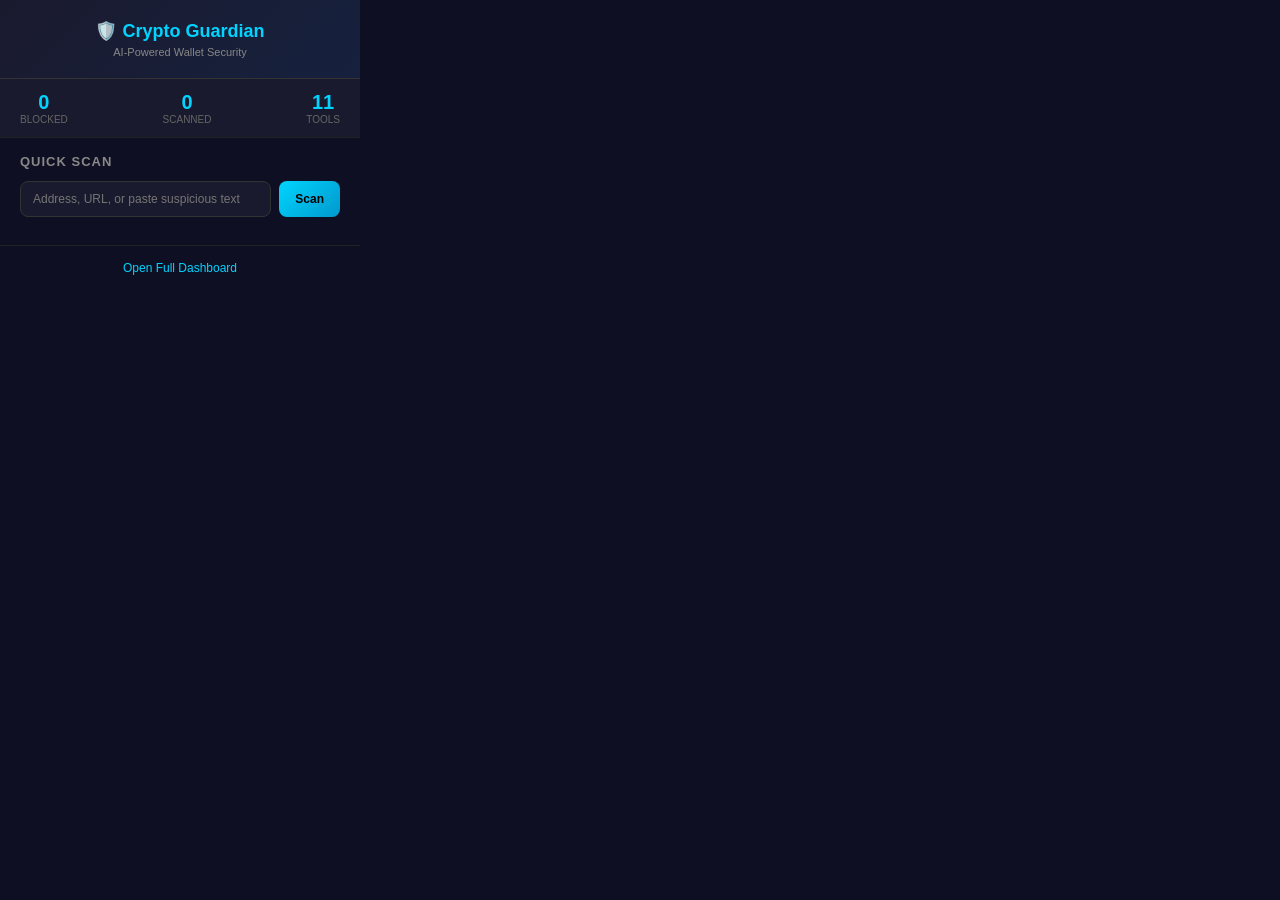
<file: extension/popup/popup.html>
<!DOCTYPE html>
<html>
<head>
  <meta charset="utf-8">
  <title>Crypto Guardian</title>
  <style>
    * { margin: 0; padding: 0; box-sizing: border-box; }
    body {
      width: 360px;
      min-height: 400px;
      background: #0f0f23;
      color: #e0e0e0;
      font-family: -apple-system, BlinkMacSystemFont, 'Segoe UI', Roboto, sans-serif;
    }
    .header {
      background: linear-gradient(135deg, #1a1a2e 0%, #16213e 100%);
      padding: 20px;
      text-align: center;
      border-bottom: 1px solid #333;
    }
    .header h1 {
      font-size: 18px;
      color: #00d4ff;
      margin-bottom: 4px;
    }
    .header p {
      font-size: 11px;
      color: #888;
    }
    .status-bar {
      display: flex;
      justify-content: space-between;
      padding: 12px 20px;
      background: #1a1a2e;
      border-bottom: 1px solid #222;
    }
    .status-item {
      text-align: center;
    }
    .status-item .value {
      font-size: 20px;
      font-weight: 700;
      color: #00d4ff;
    }
    .status-item .label {
      font-size: 10px;
      color: #666;
      text-transform: uppercase;
    }
    .section {
      padding: 16px 20px;
    }
    .section h2 {
      font-size: 13px;
      color: #888;
      text-transform: uppercase;
      letter-spacing: 1px;
      margin-bottom: 12px;
    }
    .input-group {
      display: flex;
      gap: 8px;
      margin-bottom: 12px;
    }
    .input-group input {
      flex: 1;
      padding: 10px 12px;
      background: #1a1a2e;
      border: 1px solid #333;
      border-radius: 8px;
      color: #fff;
      font-size: 12px;
      outline: none;
    }
    .input-group input:focus {
      border-color: #00d4ff;
    }
    .btn {
      padding: 10px 16px;
      border: none;
      border-radius: 8px;
      font-weight: 600;
      font-size: 12px;
      cursor: pointer;
      transition: all 0.2s;
    }
    .btn-primary {
      background: linear-gradient(135deg, #00d4ff, #0099cc);
      color: #000;
    }
    .btn-primary:hover { opacity: 0.9; }
    .btn-danger {
      background: #ef4444;
      color: #fff;
    }
    .result-card {
      background: #1a1a2e;
      border: 1px solid #333;
      border-radius: 8px;
      padding: 12px;
      margin-bottom: 8px;
    }
    .result-card.danger { border-color: #ef4444; }
    .result-card.safe { border-color: #22c55e; }
    .result-card .score {
      font-size: 24px;
      font-weight: 700;
    }
    .result-card .findings {
      font-size: 11px;
      color: #aaa;
      margin-top: 8px;
    }
    .finding-item {
      padding: 4px 0;
      display: flex;
      gap: 6px;
      align-items: flex-start;
    }
    .finding-item .dot {
      width: 6px;
      height: 6px;
      border-radius: 50%;
      margin-top: 4px;
      flex-shrink: 0;
    }
    .dot.critical { background: #ef4444; }
    .dot.high { background: #f59e0b; }
    .dot.medium { background: #eab308; }
    .dot.low { background: #22c55e; }
    .footer {
      padding: 12px 20px;
      text-align: center;
      border-top: 1px solid #222;
    }
    .footer a {
      color: #00d4ff;
      text-decoration: none;
      font-size: 12px;
    }
    #result { display: none; }
    .loading { text-align: center; padding: 20px; color: #888; }
  </style>
</head>
<body>
  <div class="header">
    <h1>&#x1F6E1;&#xFE0F; Crypto Guardian</h1>
    <p>AI-Powered Wallet Security</p>
  </div>

  <div class="status-bar">
    <div class="status-item">
      <div class="value" id="blockedCount">0</div>
      <div class="label">Blocked</div>
    </div>
    <div class="status-item">
      <div class="value" id="scannedCount">0</div>
      <div class="label">Scanned</div>
    </div>
    <div class="status-item">
      <div class="value" id="toolCount">11</div>
      <div class="label">Tools</div>
    </div>
  </div>

  <div class="section">
    <h2>Quick Scan</h2>
    <div class="input-group">
      <input type="text" id="scanInput" placeholder="Address, URL, or paste suspicious text">
      <button class="btn btn-primary" id="scanBtn">Scan</button>
    </div>
  </div>

  <div class="section" id="result"></div>

  <div class="footer">
    <a href="http://localhost:3000" target="_blank">Open Full Dashboard</a>
  </div>

  <script src="popup.js"></script>
</body>
</html>
</file>
